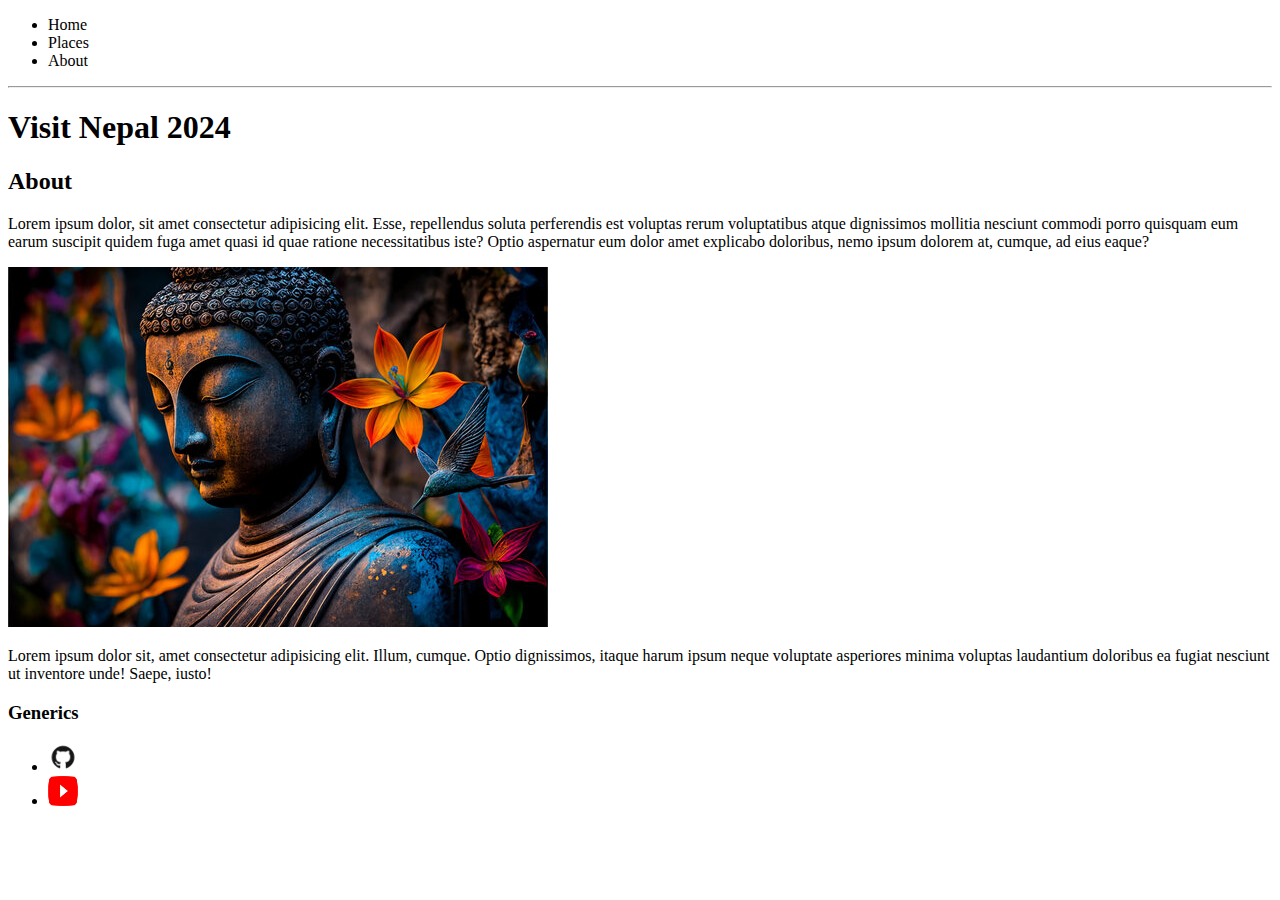
<file: Day_1_HTML_Basics/index.html>
<!DOCTYPE html>
<html>
    <head>
        <body>
            <header>
                <nav>
                    <ul>
                        <li>Home</li>
                        <li>Places</li>
                        <li>About</li>
                    </ul>
                </nav>
                <hr>
                <h1>Visit Nepal 2024</h1>
            </header>

            <section>
                <h2>About</h2>
                <p>Lorem ipsum dolor, sit amet consectetur adipisicing elit. Esse, repellendus soluta perferendis est voluptas rerum voluptatibus atque dignissimos mollitia nesciunt commodi porro quisquam eum earum suscipit quidem fuga amet quasi id quae ratione necessitatibus iste? Optio aspernatur eum dolor amet explicabo doloribus, nemo ipsum dolorem at, cumque, ad eius eaque?</p>
                <img src="../img/buddha.jpg" alt="buddha" >
                <p>Lorem ipsum dolor sit, amet consectetur adipisicing elit. Illum, cumque. Optio dignissimos, itaque harum ipsum neque voluptate asperiores minima voluptas laudantium doloribus ea fugiat nesciunt ut inventore unde! Saepe, iusto!</p>
            </section>

            <footer>
                <h3>Generics</h3>
                <ul>
                    <li><img src="../img/github.png" alt="Github" height= "30px" width = "30px"> </li>
                    <li> <img src="../img/youtube.png" alt="Youtube" height= "30px" width = "30px"></li>
                </ul>
            </footer>
        </body>
    </head>
</html>
</file>
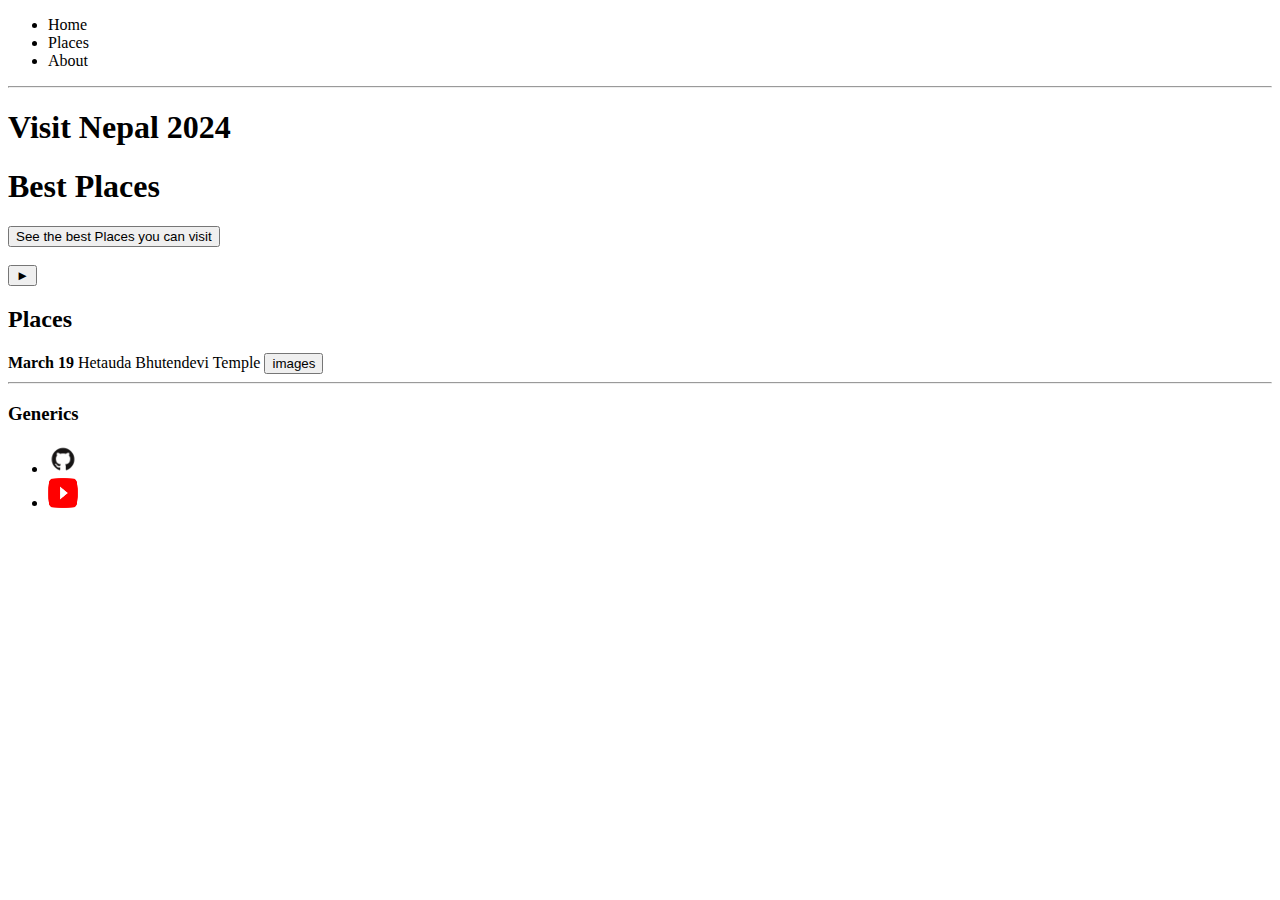
<file: Day_2_HTML_Advance_Elements/index.html>
<!DOCTYPE html>
<html>

<head>

<body>
    <header>
        <nav>
            <ul>
                <li>Home</li>
                <li>Places</li>
                <li>About</li>
            </ul>
        </nav>
        <hr>
        <h1>Visit Nepal 2024</h1>
        <h1>Best Places</h1>
        <button type="button">See the best Places you can visit </button>
        <br>
        <br>
        <!-- TODO: find a suitable background image-->
        <button type="button">&#9658;</button>
    </header>

    <section>
        <h2>Places</h2>
        <div>
            <div>
                <strong> March 19</strong>
                <span>Hetauda</span>
                <span>Bhutendevi Temple</span>
                <button>images</button>
                <hr>
            </div>
        </div>
    </section>

    <footer>
        <h3>Generics</h3>
        <ul>
            <li><img src="../img/github.png" alt="Github" height="30px" width="30px"> </li>
            <li> <img src="../img/youtube.png" alt="Youtube" height="30px" width="30px"></li>
        </ul>
    </footer>
</body>
</head>

</html>
</file>
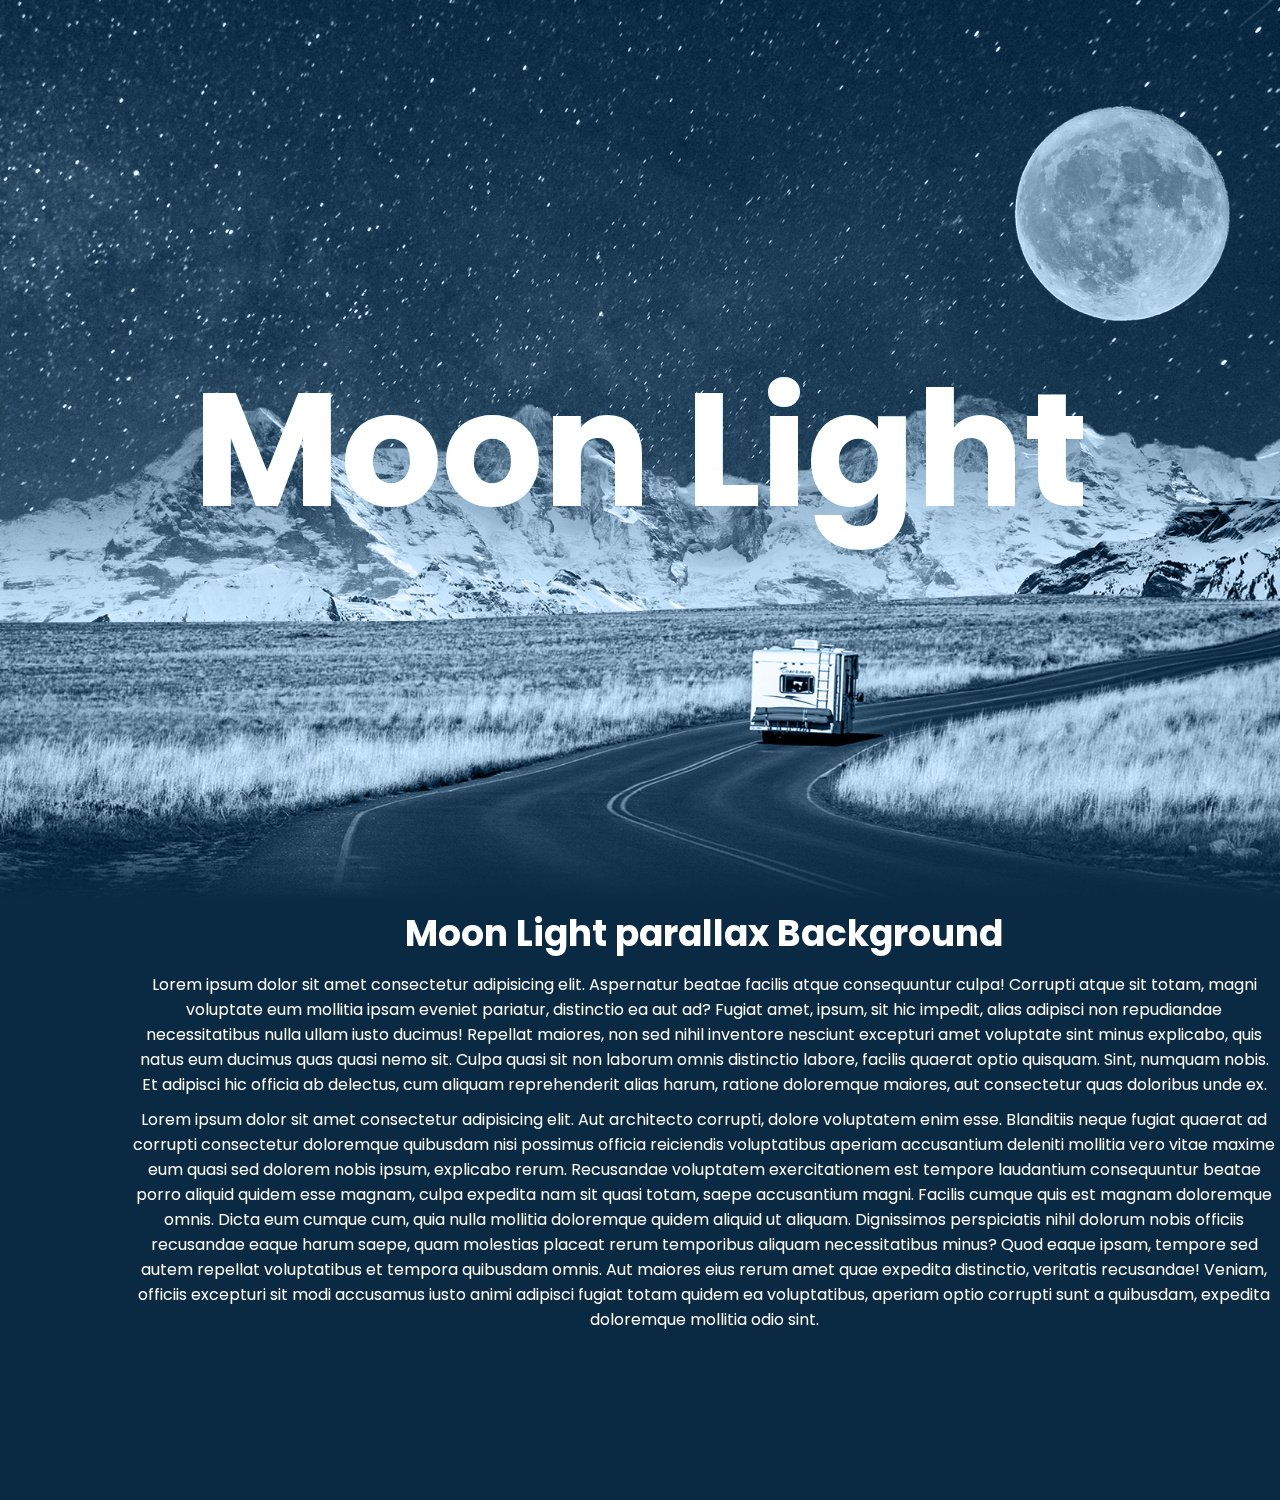
<file: Projects/Parallax/index.html>
<!DOCTYPE html>
<html lang="en">
<head>
    <meta charset="UTF-8">
    <meta name="viewport" content="width=device-width, initial-scale=1.0">
    <title>Parallax Effect</title>
    <link rel="stylesheet" href="styles.css">
</head>
<body>
    <section>
        <img src="img/bg.jpg" id="bg">
        <img src="img/moon.png" id="moon">
        <img src="img/mountain.png" id="mountain">
        <img src="img/road.png" id="road">
        <h2 id="text">Moon Light</h2>
    </section>
    <div class="content">
        <h2 class="title">Moon Light parallax Background</h2>
        <p>Lorem ipsum dolor sit amet consectetur adipisicing elit. Aspernatur beatae facilis atque consequuntur culpa! Corrupti atque sit totam, magni voluptate eum mollitia ipsam eveniet pariatur, distinctio ea aut ad? Fugiat amet, ipsum, sit hic impedit, alias adipisci non repudiandae necessitatibus nulla ullam iusto ducimus! Repellat maiores, non sed nihil inventore nesciunt excepturi amet voluptate sint minus explicabo, quis natus eum ducimus quas quasi nemo sit. Culpa quasi sit non laborum omnis distinctio labore, facilis quaerat optio quisquam. Sint, numquam nobis. Et adipisci hic officia ab delectus, cum aliquam reprehenderit alias harum, ratione doloremque maiores, aut consectetur quas doloribus unde ex.</p>
        <p>Lorem ipsum dolor sit amet consectetur adipisicing elit. Aut architecto corrupti, dolore voluptatem enim esse. Blanditiis neque fugiat quaerat ad corrupti consectetur doloremque quibusdam nisi possimus officia reiciendis voluptatibus aperiam accusantium deleniti mollitia vero vitae maxime eum quasi sed dolorem nobis ipsum, explicabo rerum. Recusandae voluptatem exercitationem est tempore laudantium consequuntur beatae porro aliquid quidem esse magnam, culpa expedita nam sit quasi totam, saepe accusantium magni. Facilis cumque quis est magnam doloremque omnis. Dicta eum cumque cum, quia nulla mollitia doloremque quidem aliquid ut aliquam. Dignissimos perspiciatis nihil dolorum nobis officiis recusandae eaque harum saepe, quam molestias placeat rerum temporibus aliquam necessitatibus minus? Quod eaque ipsam, tempore sed autem repellat voluptatibus et tempora quibusdam omnis. Aut maiores eius rerum amet quae expedita distinctio, veritatis recusandae! Veniam, officiis excepturi sit modi accusamus iusto animi adipisci fugiat totam quidem ea voluptatibus, aperiam optio corrupti sunt a quibusdam, expedita doloremque mollitia odio sint.</p>
    </div>

    <script type="text/javascript">
        let bg = document.getElementById("bg");
        let moon = document.getElementById("moon");
        let mountain = document.getElementById("mountain");
        let road = document.getElementById("road");
        let text = document.getElementById("text");

        window.addEventListener('scroll' ,function(){

            var value = window.scrollY;

            bg.style.top = value * 0.5 + 'px';
            moon.style.left = -value * 0.5 + 'px';
            mountain.style.top = -value * 0.15 + 'px';
            road.style.top = value * 0.15 + 'px';
            text.style.top = value * 1 + 'px';


        })

    </script>
</body>
</html>
</file>
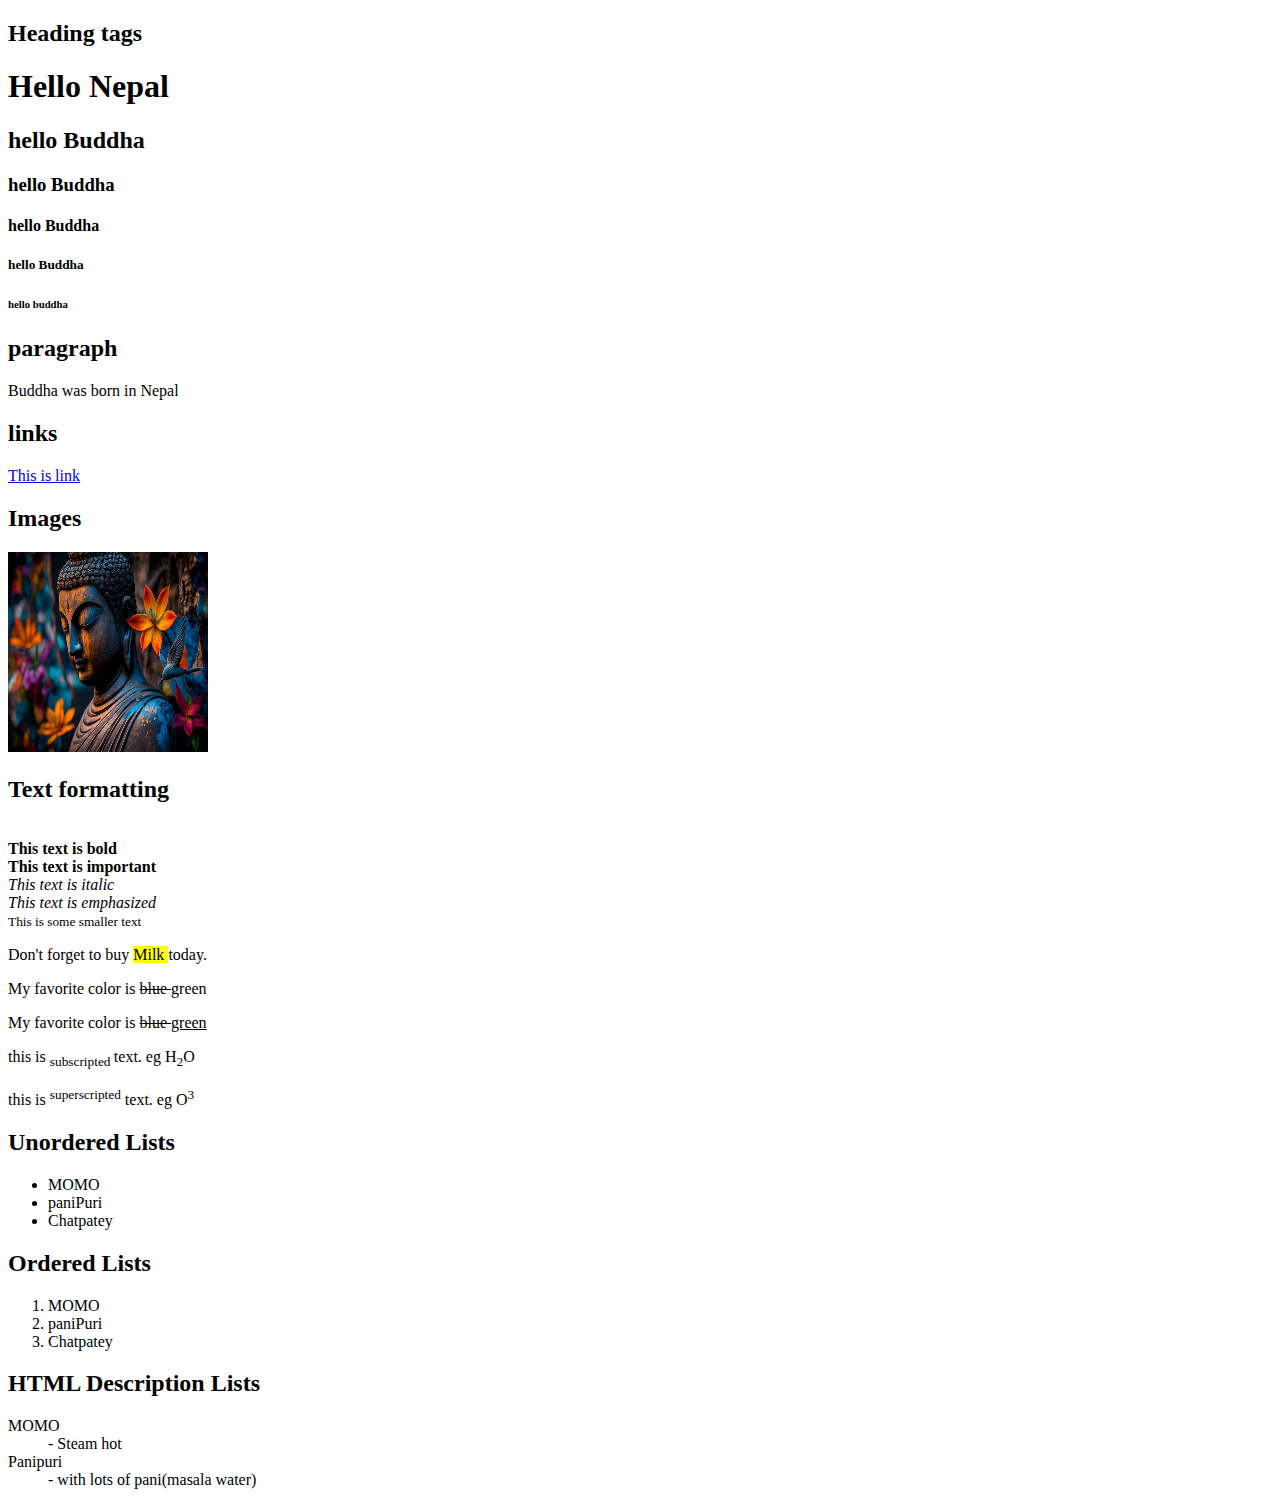
<file: Day_1_HTML_Basics/hello.html>
<!DOCTYPE html>
<html>

<body>

    <h2>Heading tags</h2>
    <h1>Hello Nepal</h1>
    <h2>hello Buddha</h2>
    <h3>hello Buddha</h3>
    <h4>hello Buddha</h4>
    <h5>hello Buddha</h5>
    <h6>hello buddha</h6>

    <h2>paragraph</h2>
    <p>Buddha was born in Nepal </p>

    <h2>links</h2>
    <a href="https://diwakar-phuyal.com.np"> This is link </a>
    <br>
    <h2>Images</h2>
    <img src="../img/buddha.jpg" alt="Buddha" width="200" height="200">

    <h2>Text formatting </h2> <br>
    <b> This text is bold </b> <br>
    <strong> This text is important</strong> <br>
    <i> This text is italic </i> <br>
    <em> This text is emphasized </em> <br>
    <small> This is some smaller text </small>

    <p> Don't forget to buy <mark> Milk </mark> today. </p>

    <p> My favorite color is <del> blue </del> green </p>

    <p> My favorite color is <del> blue </del> <ins>green</ins> </p>

    <p> this is <sub> subscripted </sub> text. eg H<sub>2</sub>O </p>

    <p> this is <sup> superscripted</sup> text. eg O<sup>3</sup> </p>

    <h2>Unordered Lists</h2>
    <ul>
        <li> MOMO </li>
        <li> paniPuri </li>
        <li> Chatpatey </li>
     </ul>   

     <h2>Ordered Lists</h2>
     <ol>
        <li> MOMO </li>
        <li> paniPuri </li>
        <li> Chatpatey </li>
     </ol>   

     <h2>HTML Description Lists</h2>
     <dl>
        <dt> MOMO </dt>
         <dd> - Steam hot </dd>
         <dt> Panipuri </dt>
         <dd> - with lots of pani(masala water)
      </dl>   
</body>

</html>
</file>
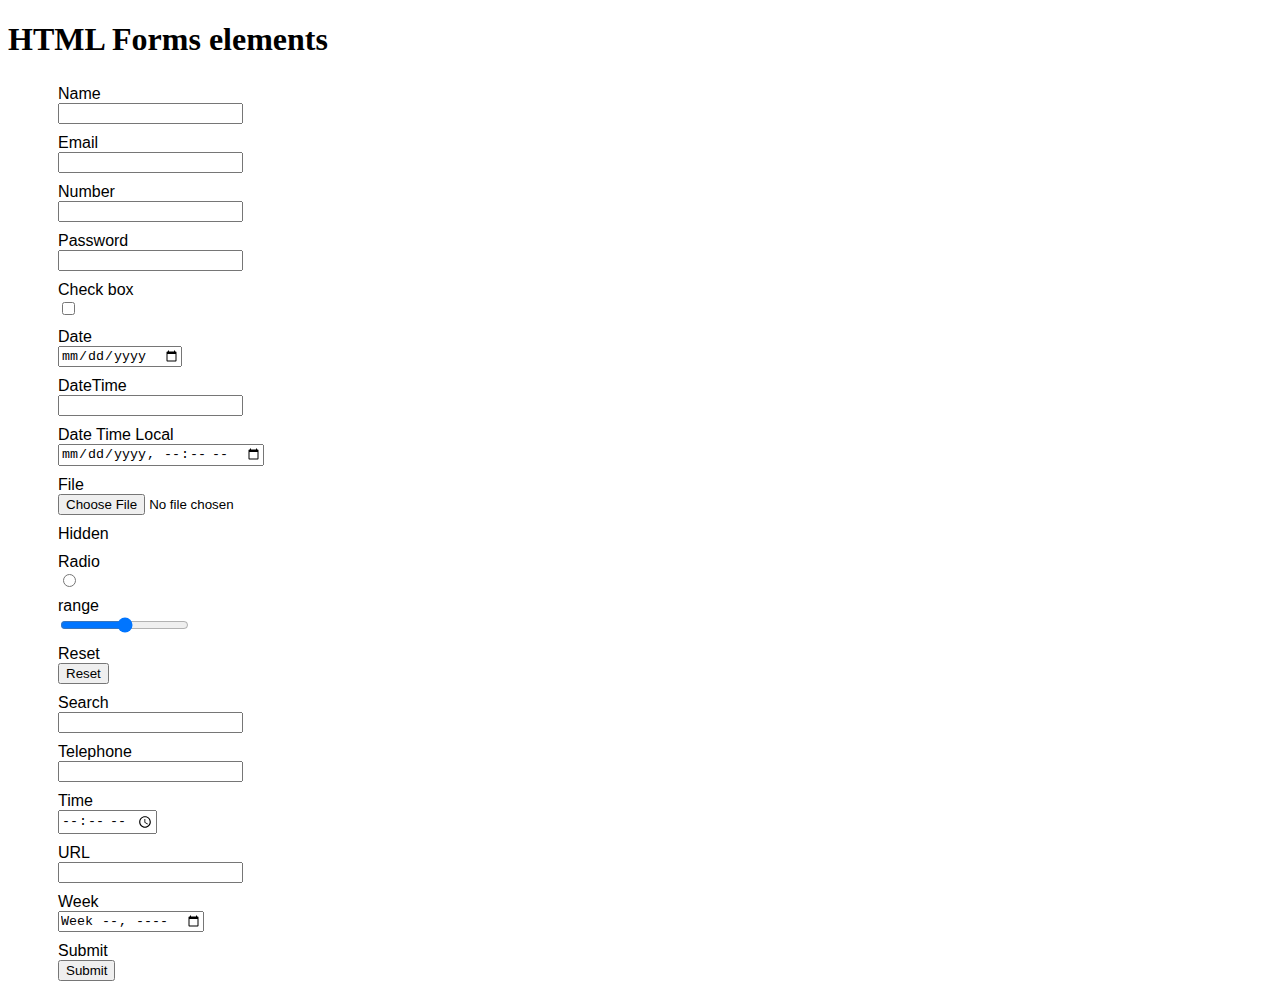
<file: Day_2_HTML_Advance_Elements/form.html>
<!DOCTYPE html>
<html lang="en">
<head>
    <meta charset="UTF-8">
    <meta name="viewport" content="width=device-width, initial-scale=1.0">
    <title>HTML Form</title>
</head>
<body>
    <style>
        div{
            padding:5px;
            padding-left: 50px;
           
        }
        label{
            font-size: 16px;
            font-family: sans-serif;
        }
        input{
            display: flex;
        }
    </style>
    <form action="" >
        <h1>HTML Forms elements </h1>
        <div>
            <label for="">Name</label>
            <input type="text">
        </div>
        <div>
            <label for="">Email</label>
            <input type="email">
        </div>
        <div>
            <label for="">Number</label>
            <input type="number">
        </div>
        <div>
            <label for="">Password</label>
            <input type="password">
        </div>
        <div>
            <label for="">Check box</label>
            <input type="checkbox">
        </div>
        <div>
            <label for="">Date</label>
            <input type="date">
        </div>
        <div>
            <label for="">DateTime</label>
            <input type="datetime">
        </div>
        <div>
            <label for="">Date Time Local</label>
            <input type="datetime-local">
        </div>
        <div>
            <label for="">File</label>
            <input type="file">
        </div>
        <div>
            <label for="">Hidden</label>
            <input type="hidden">
        </div>
        <div>
            <label for="">Radio</label>
            <input type="radio">
        </div>
        <div>
            <label for="">range</label>
            <input type="range">
        </div>
        <div>
            <label for="">Reset</label>
            <input type="reset">
        </div>
        <div>
            <label for="">Search</label>
            <input type="search">
        </div>
        <div>
            <label for="">Telephone</label>
            <input type="tel">
        </div>
        <div>
            <label for="">Time</label>
            <input type="time">
        </div>
        <div>
            <label for="">URL</label>
            <input type="url">
        </div>
        <div>
            <label for="">Week</label>
            <input type="week">
        </div>
        <div>
            <label for="">Submit</label>
            <input type="submit">
        </div>

    </form>
</body>
</html>
</file>
<file: Projects/Parallax/styles.css>
@import url('https://fonts.googleapis.com/css2?family=Poppins:ital,wght@0,100;0,200;0,300;0,400;0,500;0,600;0,700;0,800;0,900;1,100;1,200;1,300;1,400;1,500;1,600;1,700;1,800;1,900&display=swap');


*
{
    margin: 0;
    padding: 0;
    font-family: 'Poppins', sans-serifs ;
}

body
{
    
    background: #0a2a43;
    min-height: 1500px;
}

section
{
    position: relative;
    height: 100vh;
    width: 100%;
    overflow: hidden;
    display: flex;
    justify-content: center;
    align-items: center;
}

section::before
{
    content: '';
    position: absolute;
    bottom: 0;
    width: 100%;
    height: 100px;
    background: linear-gradient(to top, #0a2a43, transparent);
    z-index: 10000;
}
section::after
{
    content: '';
    position: absolute;
    top: 0;
    left: 0;
    width: 100%;
    height: 100%;
    background:  #0a2a43;
    z-index: 10000;
    mix-blend-mode: color;
}

section img
{
    position: absolute;
    top: 0;
    left: 0;
    width: 100%;
    height: 100%;
    object-fit: cover;
    pointer-events: none;
}

#road
{
    z-index: 2;
}
#text
{
position: relative;
color: #fff;
font-size: 10em;
z-index: 1;
}
.content{
    align-items: center;
    justify-content: center;
    margin-left: 10%;
   
}
 .title{
    color:#fff;
    font-size: 36px;
    text-align: center;
    padding: 6px;
}
.content p{
    font-size: medium;
    color: #fff;
    text-align: center;
    display: grid;
    padding: 5px;
   

}
</file>
